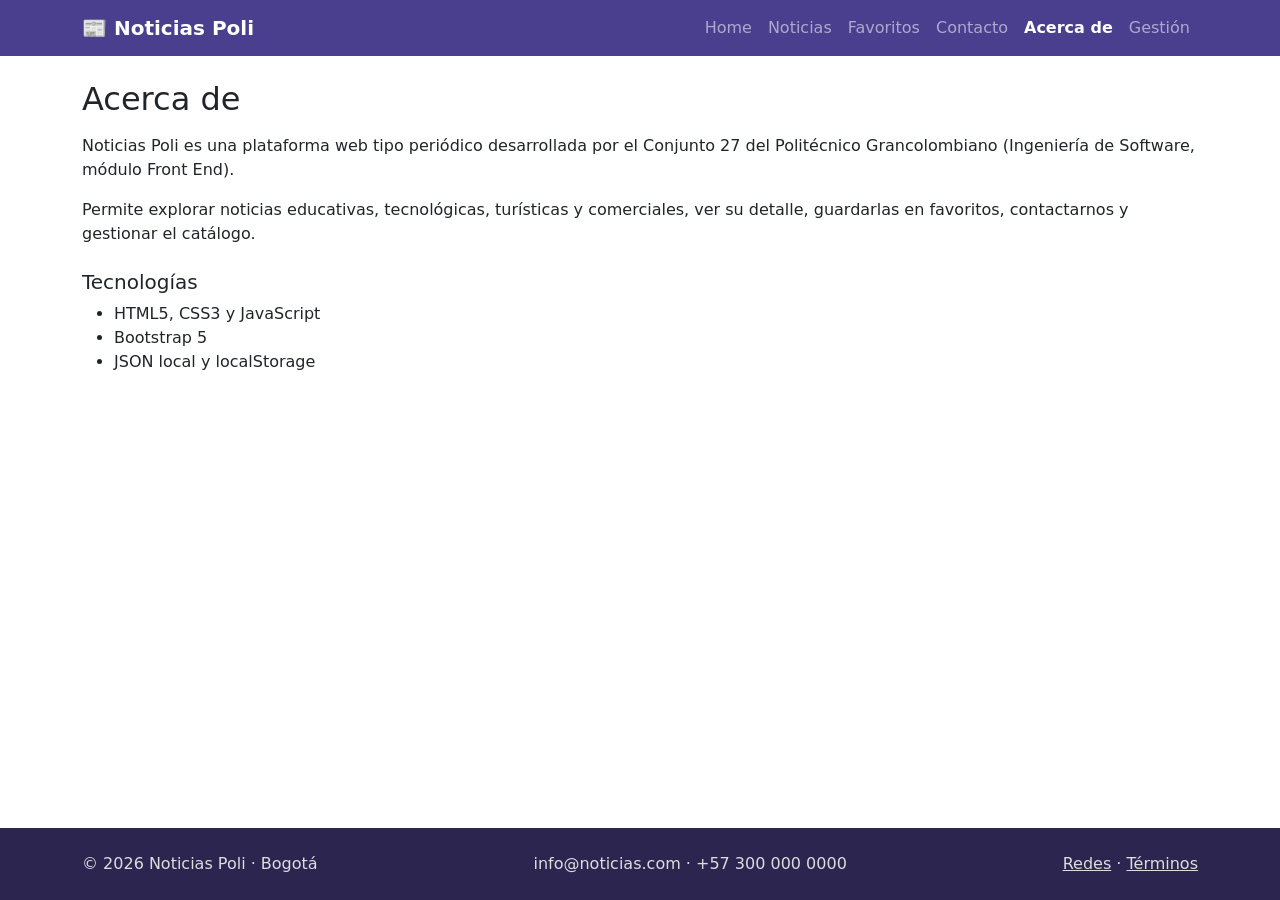
<file: noticias-poli (1)/noticias-poli/acerca.html>
<!DOCTYPE html>
<html lang="es">
<head>
<meta charset="UTF-8">
<meta name="viewport" content="width=device-width, initial-scale=1">
<title>Acerca | Noticias Poli</title>
<link href="https://cdn.jsdelivr.net/npm/bootstrap@5.3.3/dist/css/bootstrap.min.css" rel="stylesheet">
<link href="css/styles.css" rel="stylesheet">
</head>
<body data-page="acerca" class="d-flex flex-column min-vh-100">
<header id="header"></header>
<main id="app" class="container py-4 flex-grow-1"></main>
<footer id="footer" class="py-4 mt-4"></footer>
<script src="https://cdn.jsdelivr.net/npm/bootstrap@5.3.3/dist/js/bootstrap.bundle.min.js"></script>
<script src="js/app.js"></script>
</body>
</html>
</file>
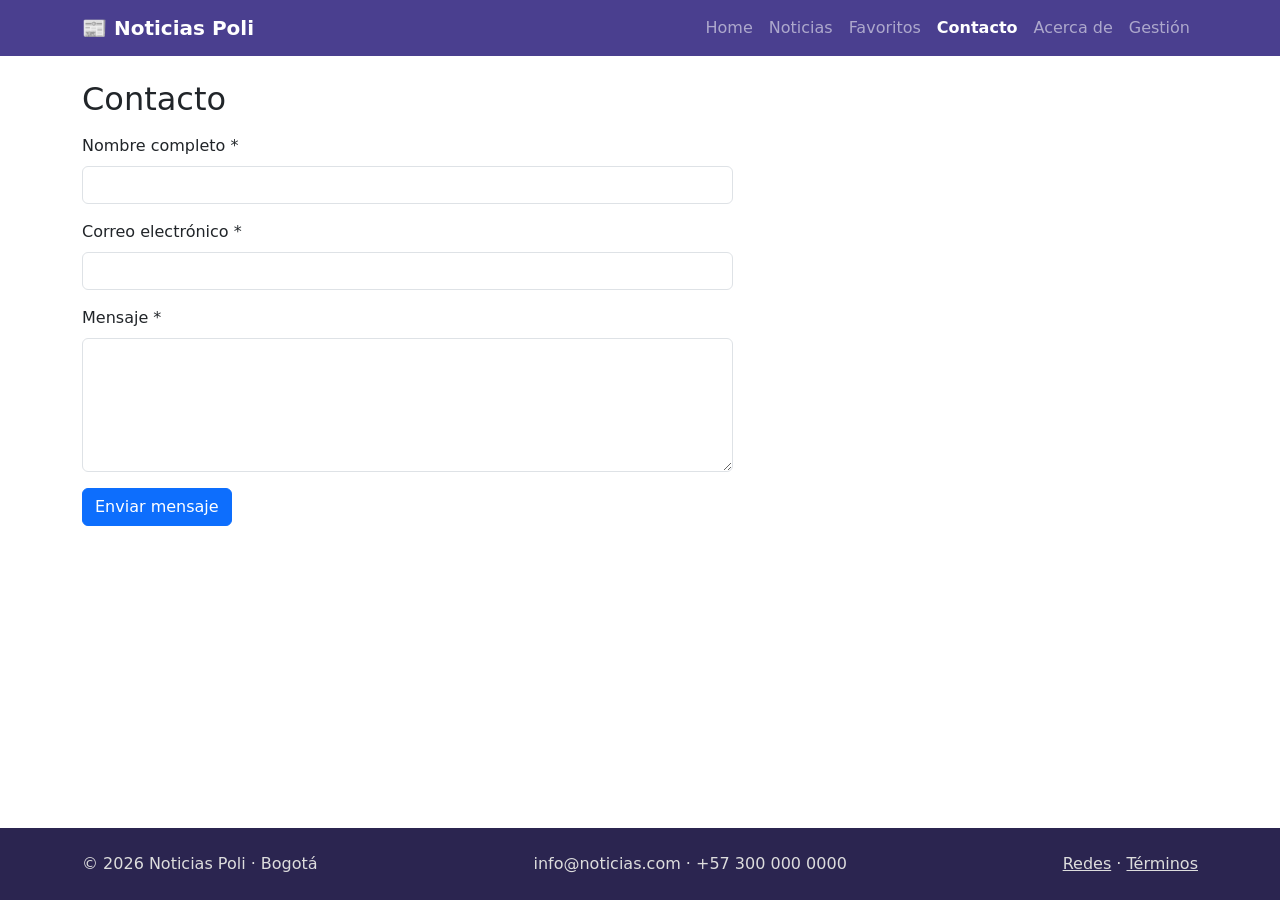
<file: noticias-poli (1)/noticias-poli/contacto.html>
<!DOCTYPE html>
<html lang="es">
<head>
<meta charset="UTF-8">
<meta name="viewport" content="width=device-width, initial-scale=1">
<title>Contacto | Noticias Poli</title>
<link href="https://cdn.jsdelivr.net/npm/bootstrap@5.3.3/dist/css/bootstrap.min.css" rel="stylesheet">
<link href="css/styles.css" rel="stylesheet">
</head>
<body data-page="contacto" class="d-flex flex-column min-vh-100">
<header id="header"></header>
<main id="app" class="container py-4 flex-grow-1"></main>
<footer id="footer" class="py-4 mt-4"></footer>
<script src="https://cdn.jsdelivr.net/npm/bootstrap@5.3.3/dist/js/bootstrap.bundle.min.js"></script>
<script src="js/app.js"></script>
</body>
</html>
</file>
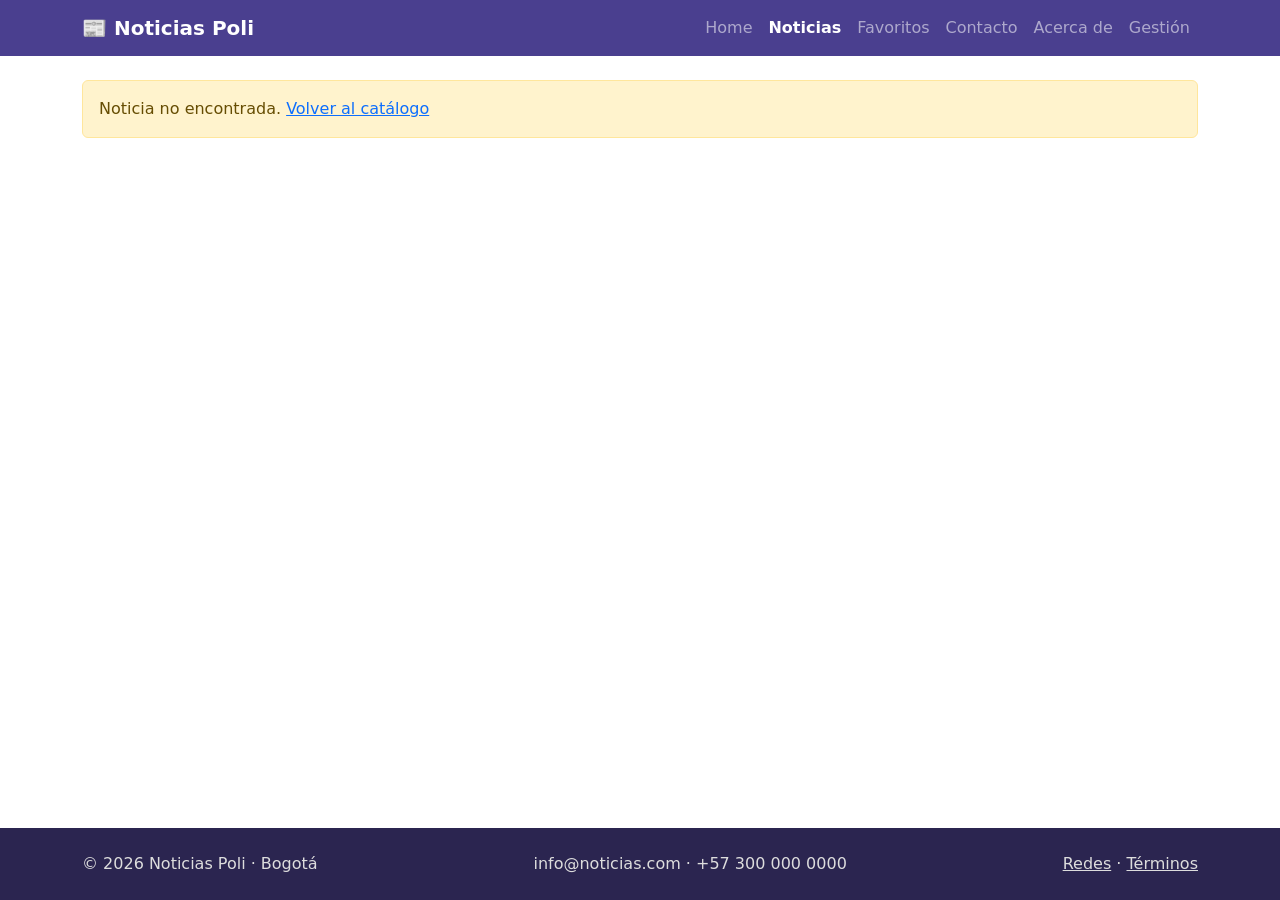
<file: noticias-poli (1)/noticias-poli/detalle.html>
<!DOCTYPE html>
<html lang="es">
<head>
<meta charset="UTF-8">
<meta name="viewport" content="width=device-width, initial-scale=1">
<title>Detalle | Noticias Poli</title>
<link href="https://cdn.jsdelivr.net/npm/bootstrap@5.3.3/dist/css/bootstrap.min.css" rel="stylesheet">
<link href="css/styles.css" rel="stylesheet">
</head>
<body data-page="detalle" class="d-flex flex-column min-vh-100">
<header id="header"></header>
<main id="app" class="container py-4 flex-grow-1"></main>
<footer id="footer" class="py-4 mt-4"></footer>
<script src="https://cdn.jsdelivr.net/npm/bootstrap@5.3.3/dist/js/bootstrap.bundle.min.js"></script>
<script src="js/app.js"></script>
</body>
</html>
</file>
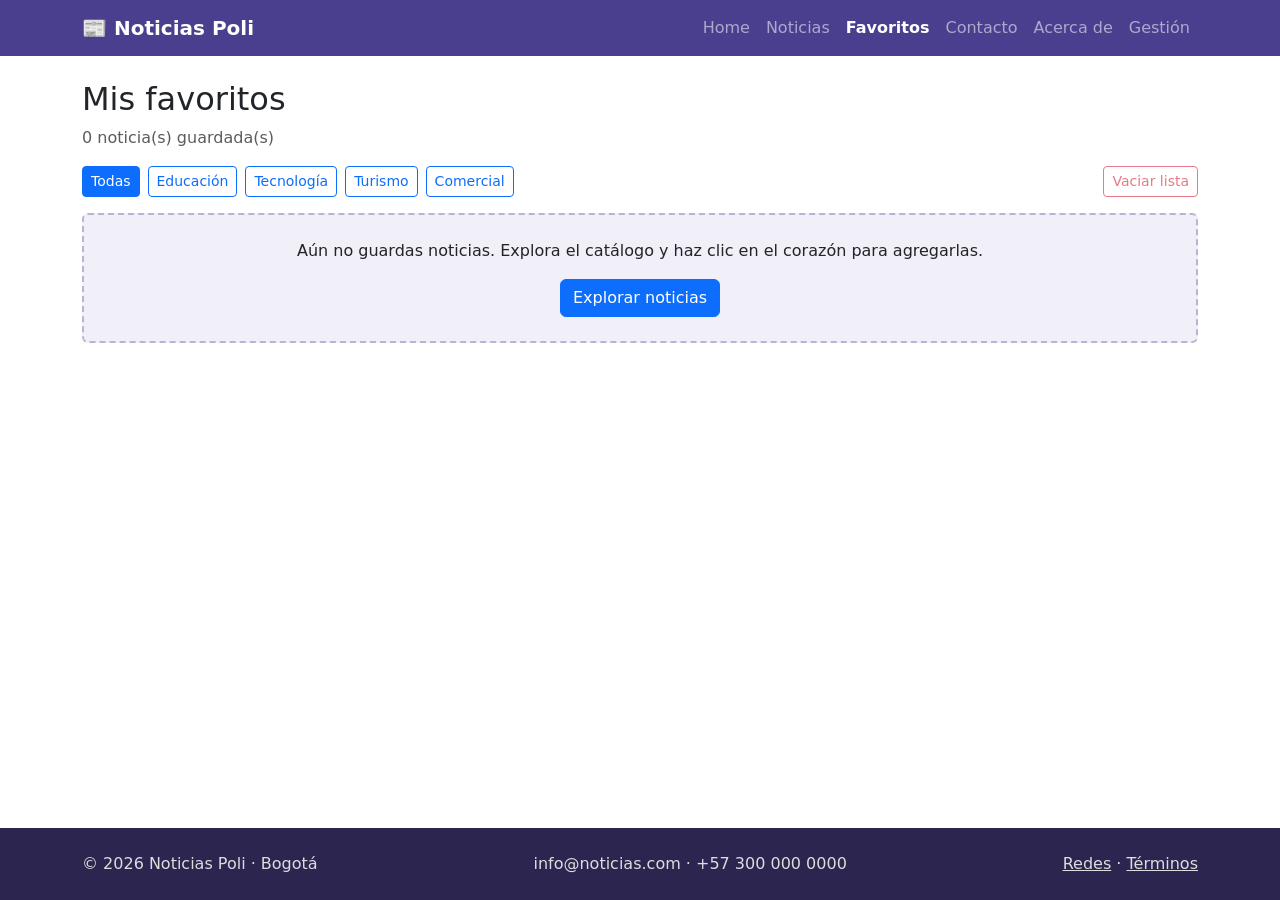
<file: noticias-poli (1)/noticias-poli/favoritos.html>
<!DOCTYPE html>
<html lang="es">
<head>
<meta charset="UTF-8">
<meta name="viewport" content="width=device-width, initial-scale=1">
<title>Favoritos | Noticias Poli</title>
<link href="https://cdn.jsdelivr.net/npm/bootstrap@5.3.3/dist/css/bootstrap.min.css" rel="stylesheet">
<link href="css/styles.css" rel="stylesheet">
</head>
<body data-page="favoritos" class="d-flex flex-column min-vh-100">
<header id="header"></header>
<main id="app" class="container py-4 flex-grow-1"></main>
<footer id="footer" class="py-4 mt-4"></footer>
<script src="https://cdn.jsdelivr.net/npm/bootstrap@5.3.3/dist/js/bootstrap.bundle.min.js"></script>
<script src="js/app.js"></script>
</body>
</html>
</file>
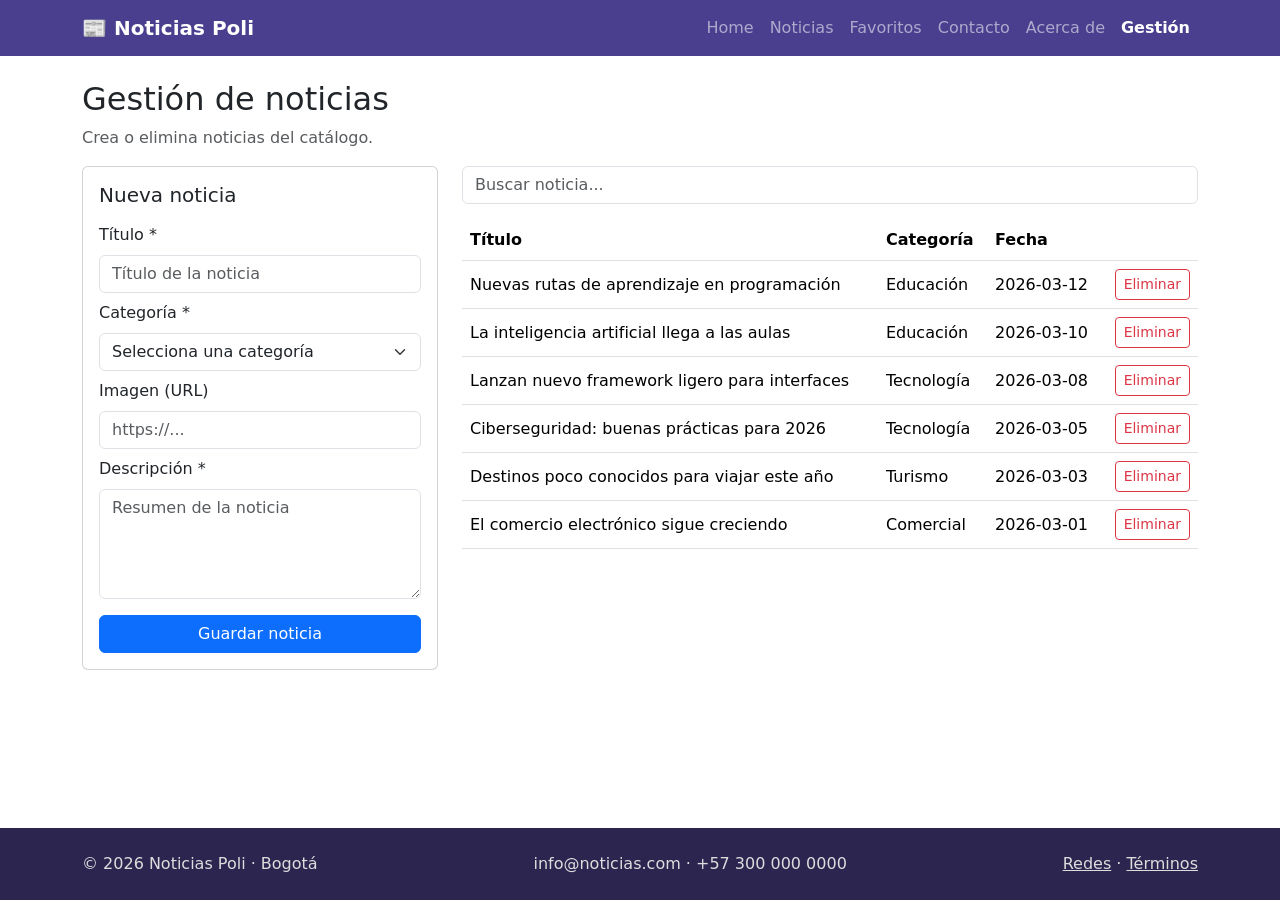
<file: noticias-poli (1)/noticias-poli/gestion.html>
<!DOCTYPE html>
<html lang="es">
<head>
<meta charset="UTF-8">
<meta name="viewport" content="width=device-width, initial-scale=1">
<title>Gestión | Noticias Poli</title>
<link href="https://cdn.jsdelivr.net/npm/bootstrap@5.3.3/dist/css/bootstrap.min.css" rel="stylesheet">
<link href="css/styles.css" rel="stylesheet">
</head>
<body data-page="gestion" class="d-flex flex-column min-vh-100">
<header id="header"></header>
<main id="app" class="container py-4 flex-grow-1"></main>
<footer id="footer" class="py-4 mt-4"></footer>
<script src="https://cdn.jsdelivr.net/npm/bootstrap@5.3.3/dist/js/bootstrap.bundle.min.js"></script>
<script src="js/app.js"></script>
</body>
</html>
</file>
<file: noticias-poli (1)/noticias-poli/css/styles.css>
/* Estilos propios sobre Bootstrap 5 */
:root{--brand:#4a3f8f}
.bg-brand{background:var(--brand)}
.hero{background:linear-gradient(135deg,#4a3f8f,#8a7fd1)}
.card-img-top{height:180px;object-fit:cover}
.detalle-img{max-height:420px;object-fit:cover}
.thumb{width:72px;height:72px;object-fit:cover}
.empty{background:#f1eff8;border:2px dashed #b9b3d8}
.card .fav-btn,.list-group .fav-btn{color:#c0392b;text-decoration:none;font-size:1.4rem}
footer{background:#2b2550;color:#ddd}
footer a{color:#ddd}
</file>
